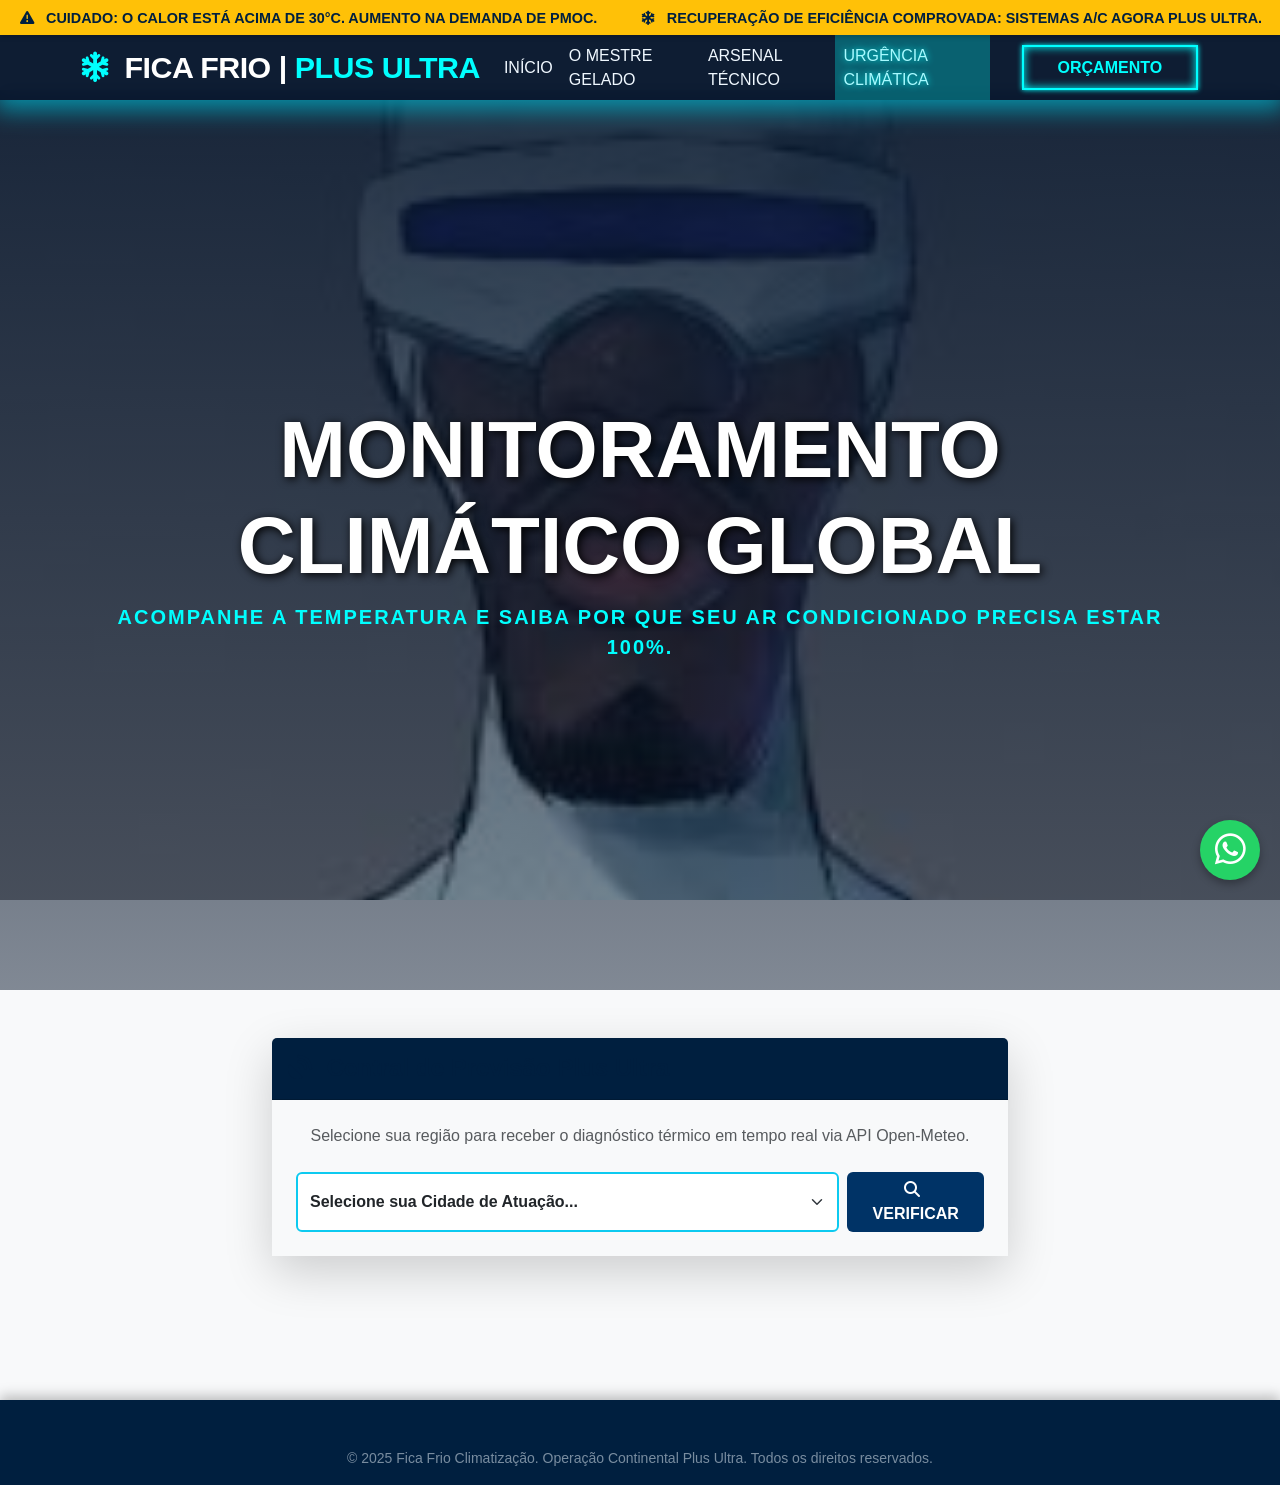
<file: clima.html>
<!DOCTYPE html>
<html lang="pt-br">
<head>
    <link rel="icon" href="jelado-icon.png" type="image/x-icon">
    <meta charset="UTF-8">
    <meta name="viewport" content="width=device-width, initial-scale=1.0">
    <title>Urgência Climática | Fica Frio Plus Ultra (V6.4)</title>
    <link href="https://cdn.jsdelivr.net/npm/bootstrap@5.3.0/dist/css/bootstrap.min.css" rel="stylesheet">
    <link rel="stylesheet" href="https://cdnjs.cloudflare.com/ajax/libs/font-awesome/6.4.0/css/all.min.css">
    <link rel="stylesheet" href="style.css"> 
    <style>
        :root {
            --alerta-fogo: #cc0000;
            --azul-profundo: #001f3f;
            --azul-royal: #003366;
            --ciano-neon: #00ffff;
        }

        .bg-hero-clima {
            background-image: url('gelado-mask.jpeg'); 
            background-size: cover;
            background-position: center center;
        }
        .hero-overlay {
            background-color: rgba(0, 0, 0, 0.6); 
        }
        
        .header-full-vh {
            min-height: 100vh;
            display: flex;
            align-items: center;
            justify-content: center;
        }
        
        .ticker-wrap {
            position: fixed;
            top: 0;
            left: 0;
            width: 100%;
            overflow: hidden;
            background-color: #ffc107;
            color: #000;
            height: 35px;
            line-height: 35px;
            z-index: 1050;
        }
        .ticker-move {
            display: inline-block;
            white-space: nowrap;
        }
        .ticker-item {
            display: inline-block;
            padding: 0 20px;
            font-weight: bold;
            text-transform: uppercase;
        }
        .navbar-premium {
            top: 35px;
        }

        .bg-azul-profundo { background-color: var(--azul-profundo); }
        .bg-azul-royal { background-color: var(--azul-royal); }
        .text-ciano { color: var(--ciano-neon) !important; }
        .btn-ciano { background-color: var(--ciano-neon) !important; }
        .ls-2 { letter-spacing: 2px; }

        #temp-atual {
            color: var(--ciano-neon) !important; 
        }

        .card-body {
            text-align: center;
        }
    </style>
</head>
<body>

    <div class="ticker-wrap">
        <div class="ticker-move">
            <div class="ticker-item"><i class="fas fa-exclamation-triangle"></i> CUIDADO: O CALOR ESTÁ ACIMA DE 30°C. AUMENTO NA DEMANDA DE PMOC.</div>
            <div class="ticker-item"><i class="fas fa-snowflake"></i> RECUPERAÇÃO DE EFICIÊNCIA COMPROVADA: SISTEMAS A/C AGORA PLUS ULTRA.</div>
            <div class="ticker-item"><i class="fas fa-bolt"></i> EVITE O **VILÃO DA CONTA ALTA**: AGENDE SUA MANUTENÇÃO PREVENTIVA.</div>
            <div class="ticker-item"><i class="fas fa-phone"></i> PLANTÃO TÁTICO 24H ATIVO: (67) 99999-0000. EMERGÊNCIA É MISSÃO!</div>
        </div>
    </div>
    
    <nav class="navbar navbar-expand-lg navbar-dark navbar-premium fixed-top">
        <div class="container">
            <a class="navbar-brand fw-bold" href="index.html">
                <i class="fas fa-snowflake text-ciano me-2"></i> FICA FRIO | <span class="text-ciano">PLUS ULTRA</span>
            </a>
            <button class="navbar-toggler" type="button" data-bs-toggle="collapse" data-bs-target="#navbarNav">
                <span class="navbar-toggler-icon"></span>
            </button>
            <div class="collapse navbar-collapse" id="navbarNav">
                <ul class="navbar-nav ms-auto fw-bold text-uppercase fs-6">
                    <li class="nav-item"><a class="nav-link" href="index.html">Início</a></li>
                    <li class="nav-item"><a class="nav-link" href="sobre.html">O Mestre Gelado</a></li>
                    <li class="nav-item"><a class="nav-link" href="servicos.html">Arsenal Técnico</a></li>
                    <li class="nav-item"><a class="nav-link active" href="clima.html">Urgência Climática</a></li>
                    <li class="nav-item ms-3">
                        <a href="contato.html" class="btn btn-outline-info rounded-0 fw-bold px-4">ORÇAMENTO AGORA</a>
                    </li>
                </ul>
            </div>
        </div>
    </nav>

    <header class="hero-base hero-overlay bg-hero-clima header-full-vh">
        <div class="container text-center py-5">
            <h1 class="display-1 fw-bolder text-white text-shadow-dark">MONITORAMENTO CLIMÁTICO GLOBAL</h1>
            <p class="lead text-ciano ls-2 text-uppercase fw-bold">Acompanhe a temperatura e saiba por que seu ar condicionado precisa estar 100%.</p>
        </div>
    </header>

    <main class="container py-5">
        <div class="row justify-content-center">
            <div class="col-lg-8">
                <div class="card shadow-lg border-0 mb-5">
                    <div class="card-header bg-azul-profundo text-white py-3">
                        <h4 class="fw-bold mb-0"><i class="fas fa-satellite-dish me-2"></i> Central de Previsão Plus Ultra</h4>
                    </div>
                    <div class="card-body p-4 bg-light">
                        <p class="text-muted mb-4">Selecione sua região para receber o diagnóstico térmico em tempo real via API Open-Meteo.</p>
                        
                        <form id="form-clima" class="d-flex gap-2">
                            <select class="form-select py-3 fw-bold text-dark border-2 border-info" id="cidade-select" required>
                                <option selected disabled value="">Carregando cidades...</option>
                            </select>
                            <button type="submit" class="btn btn-info fw-bold px-4 text-white" style="background-color: var(--azul-royal); border:none;">
                                <i class="fas fa-search me-2"></i> VERIFICAR
                            </button>
                        </form>
                    </div>
                </div>

                <div id="resultado-clima" class="d-none">
                    <div class="card shadow border-0 text-center bg-azul-profundo text-white">
                        <div class="card-body p-5">
                            <h2 class="fw-bold">Condições Atuais em <span id="cidade-nome-display" class="text-ciano">...</span></h2>
                            <div class="row mt-5">
                                <div class="col-6 border-end border-secondary">
                                    <i class="fas fa-thermometer-half fa-4x mb-3"></i>
                                    <h3 class="display-4 fw-bold mb-0" id="temp-atual">--°C</h3>
                                    <small class="text-light opacity-75 text-uppercase ls-2">Temperatura</small>
                                </div>
                                <div class="col-6">
                                    <i class="fas fa-wind fa-4x text-info mb-3"></i>
                                    <h3 class="display-4 fw-bold mb-0 text-ciano" id="vento-atual">-- km/h</h3>
                                    <small class="text-light opacity-75 text-uppercase ls-2">Vento</small>
                                </div>
                            </div>
                            <div id="alerta-clima" class="alert alert-warning fw-bold mt-4 d-none">
                            </div>
                        </div>
                        <div class="card-footer bg-azul-royal py-3">
                            <a href="contato.html" class="btn btn-ciano fw-bold text-dark px-5">AGENDAR MANUTENÇÃO PREVENTIVA AGORA</a>
                        </div>
                    </div>
                </div>
                
                <div id="erro-clima" class="alert alert-danger fw-bold d-none mt-3">
                    <i class="fas fa-exclamation-triangle me-2"></i> Não foi possível conectar ao satélite meteorológico. Verifique sua conexão ou tente novamente mais tarde.
                   </div>

            </div>
        </div>
    </main>

    <footer class="footer-premium pt-5 pb-3 mt-5">
        <div class="container">
            <div class="text-center small opacity-50">
                &copy; 2025 Fica Frio Climatização. Operação Continental Plus Ultra. Todos os direitos reservados.
            </div>
        </div>
    </footer>

    <a href="https://wa.me/5567999999999" class="btn-zap-flutuante" target="_blank">
        <i class="fab fa-whatsapp"></i>
    </a>

    <script src="https://cdn.jsdelivr.net/npm/bootstrap@5.3.0/dist/js/bootstrap.bundle.min.js"></script>
    <script src="script.js"></script> 
    
</body>
</html>
</file>
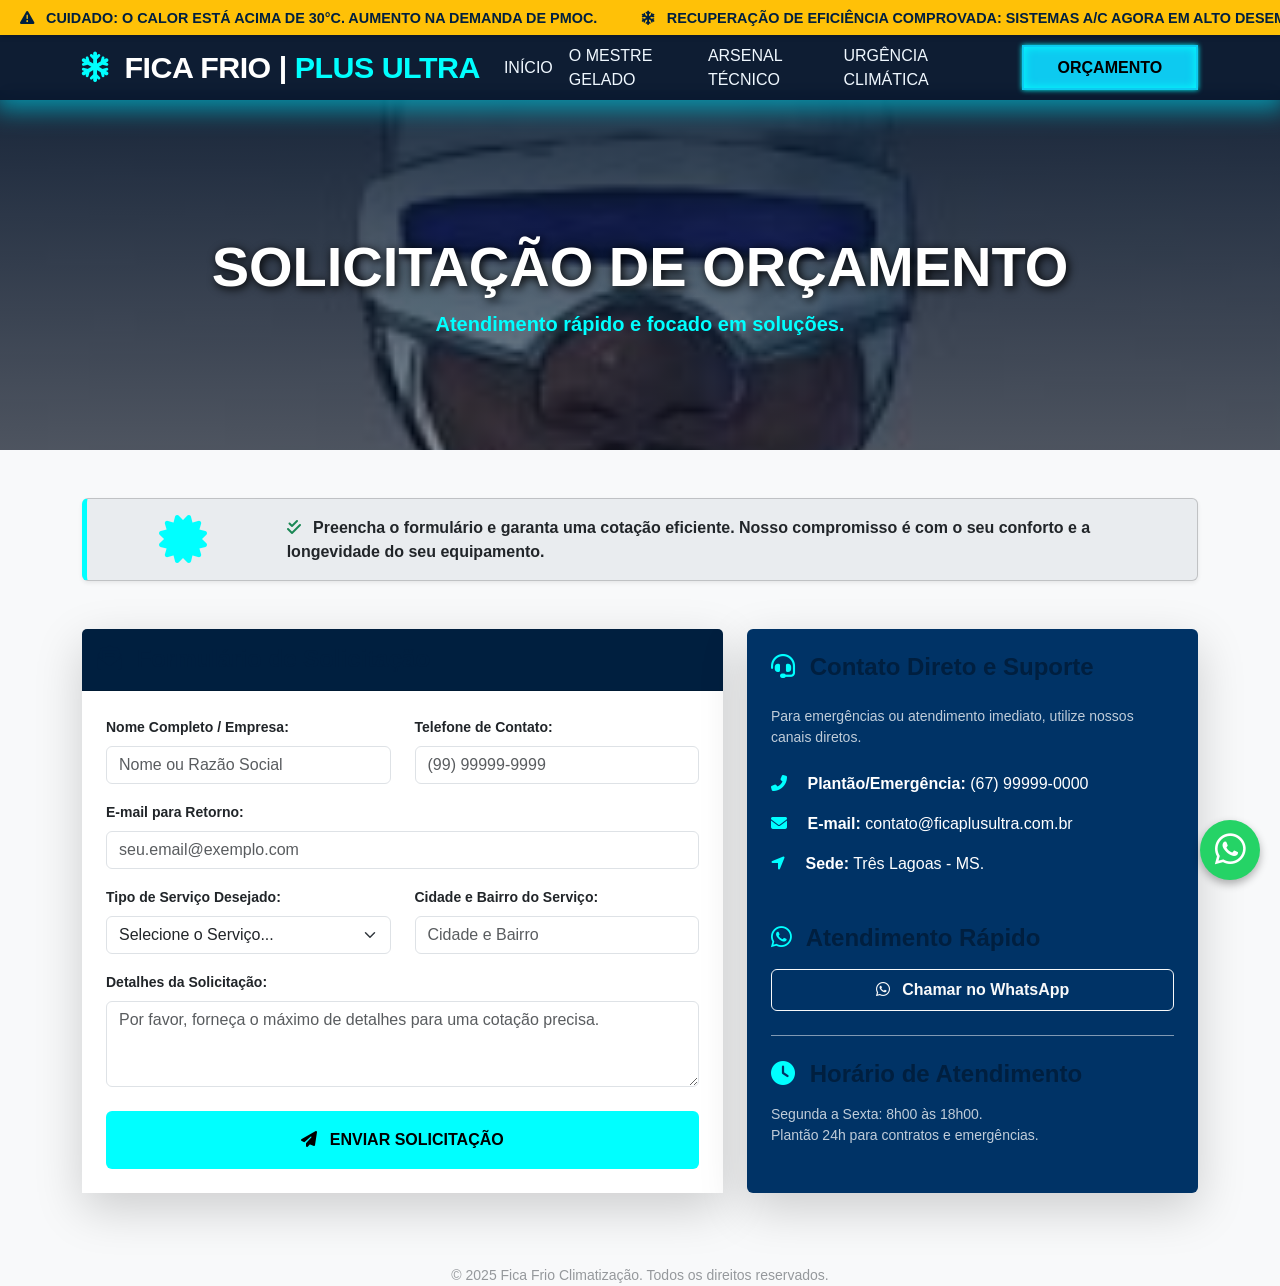
<file: contato.html>
<!DOCTYPE html>
<html lang="pt-br">
<head>
    <link rel="icon" href="jelado-icon.png" type="image/x-icon">
    <meta charset="UTF-8">
    <meta name="viewport" content="width=device-width, initial-scale=1.0">
    <title>Contato | Atendimento Fica Frio (V5.1)</title>
    <link href="https://cdn.jsdelivr.net/npm/bootstrap@5.3.0/dist/css/bootstrap.min.css" rel="stylesheet">
    <link rel="stylesheet" href="https://cdnjs.cloudflare.com/ajax/libs/font-awesome/6.4.0/css/all.min.css">
    <link rel="stylesheet" href="style.css"> 
    <style>
        :root {
            --alerta-fogo: #cc0000;
            --azul-profundo: #001f3f;
            --azul-royal: #003366;
            --ciano-neon: #00ffff;
        }

        .bg-hero-contato {
            background-image: url('gelado-mask.jpeg'); 
            background-size: cover;
            background-position: center center;
        }
        .hero-overlay {
            background-color: rgba(0, 0, 0, 0.75);
        }
        
        .header-full-vh {
            min-height: 40vh;
            display: flex;
            align-items: center;
            justify-content: center;
        }
        
        .ticker-wrap {
            position: fixed;
            top: 0;
            left: 0;
            width: 100%;
            overflow: hidden;
            background-color: #ffc107;
            color: #000;
            height: 35px;
            line-height: 35px;
            z-index: 1050;
        }
        .ticker-move {
            display: inline-block;
            white-space: nowrap;
        }
        .ticker-item {
            display: inline-block;
            padding: 0 20px;
            font-weight: 700;
            text-transform: uppercase;
        }
        .navbar-premium {
            top: 35px;
        }

        .bg-azul-profundo { background-color: var(--azul-profundo); }
        .bg-azul-royal { background-color: var(--azul-royal); }
        .text-ciano { color: var(--ciano-neon) !important; }
        .btn-ciano { background-color: var(--ciano-neon) !important; color: #000 !important;}
        .ls-2 { letter-spacing: 2px; }

        .card-info-plus {
            background: var(--azul-royal);
            color: white;
        }
        
        .card-qualidade {
            background-color: #e9ecef;
            border-left: 5px solid var(--ciano-neon);
        }

        .card-hover-effect {
            transition: transform 0.3s ease, box-shadow 0.3s ease;
        }
        .card-hover-effect:hover {
            transform: translateY(-5px);
            box-shadow: 0 0.5rem 1.5rem rgba(0, 0, 0, 0.2) !important;
        }
        .form-control:focus, .form-select:focus {
            border-color: var(--ciano-neon);
            box-shadow: 0 0 0 0.25rem rgba(0, 255, 255, 0.25);
        }
    </style>
</head>
<body>

    <div class="ticker-wrap">
        <div class="ticker-move">
            <div class="ticker-item"><i class="fas fa-exclamation-triangle"></i> CUIDADO: O CALOR ESTÁ ACIMA DE 30°C. AUMENTO NA DEMANDA DE PMOC.</div>
            <div class="ticker-item"><i class="fas fa-snowflake"></i> RECUPERAÇÃO DE EFICIÊNCIA COMPROVADA: SISTEMAS A/C AGORA <b>EM ALTO DESEMPENHO</b>.</div>
            <div class="ticker-item"><i class="fas fa-bolt"></i> EVITE O <b>CUSTO EXTRA</b>: AGENDE SUA MANUTENÇÃO PREVENTIVA.</div>
            <div class="ticker-item"><i class="fas fa-phone"></i> PLANTÃO TÁTICO 24H ATIVO: (67) 99999-0000. <b>URGÊNCIA É PRIORIDADE</b>!</div>
        </div>
    </div>
    
    <nav class="navbar navbar-expand-lg navbar-dark navbar-premium fixed-top">
        <div class="container">
            <a class="navbar-brand fw-bold" href="index.html">
                <i class="fas fa-snowflake text-ciano me-2"></i> FICA FRIO | <span class="text-ciano">PLUS ULTRA</span>
            </a>
            <button class="navbar-toggler" type="button" data-bs-toggle="collapse" data-bs-target="#navbarNav">
                <span class="navbar-toggler-icon"></span>
            </button>
            <div class="collapse navbar-collapse" id="navbarNav">
                <ul class="navbar-nav ms-auto fw-bold text-uppercase fs-6">
                    <li class="nav-item"><a class="nav-link" href="index.html">Início</a></li>
                    <li class="nav-item"><a class="nav-link" href="sobre.html">O Mestre Gelado</a></li>
                    <li class="nav-item"><a class="nav-link" href="servicos.html">Arsenal Técnico</a></li>
                    <li class="nav-item"><a class="nav-link" href="clima.html">Urgência Climática</a></li>
                    <li class="nav-item ms-3">
                        <a href="contato.html" class="btn btn-outline-info rounded-0 fw-bold px-4 active" aria-current="page">ORÇAMENTO AGORA</a>
                    </li>
                </ul>
            </div>
        </div>
    </nav>

    <header class="hero-base hero-overlay bg-hero-contato header-full-vh">
        <div class="container text-center py-5 mt-5">
            <h1 class="display-4 fw-bolder text-white text-shadow-dark">SOLICITAÇÃO DE ORÇAMENTO</h1>
            <p class="lead text-ciano fw-bold">Atendimento rápido e focado em soluções.</p>
        </div>
    </header>

    <main class="container py-5">
        <div class="row justify-content-center">

            <div class="col-12 mb-5">
                <div class="card shadow-sm card-qualidade p-3 card-hover-effect">
                    <div class="row align-items-center">
                        <div class="col-md-2 text-center d-none d-md-block">
                            <i class="fas fa-certificate fa-3x text-ciano"></i>
                        </div>
                        <div class="col-md-10">
                            <p class="mb-0 fw-bold text-dark">
                                <i class="fas fa-check-double me-2 text-success"></i>
                                Preencha o formulário e garanta uma cotação eficiente. Nosso compromisso é com o seu conforto e a longevidade do seu equipamento.
                            </p>
                        </div>
                    </div>
                </div>
            </div>
            
            <div class="col-lg-7 mb-4">
                <div class="card shadow-lg border-0 h-100 card-hover-effect">
                    <div class="card-header bg-azul-profundo text-white py-3">
                        <h4 class="fw-bold mb-0"><i class="fas fa-envelope-open-text me-2"></i> Formulário de Solicitação</h4>
                    </div>
                    <div class="card-body p-4 bg-white">
                        
                        <div id="feedback-sucesso" class="alert alert-success d-none" role="alert">
                            <i class="fas fa-check-circle me-2"></i> <strong>Sucesso!</strong> Sua solicitação foi enviada. Responderemos em breve.
                        </div>

                        <form id="form-contato" action="#" method="POST">
                            
                            <div class="row mb-3">
                                <div class="col-md-6 mb-3 mb-md-0">
                                    <label for="nome" class="form-label fw-bold small">Nome Completo / Empresa:</label>
                                    <input type="text" class="form-control" id="nome" name="nome" required placeholder="Nome ou Razão Social">
                                </div>
                                <div class="col-md-6">
                                    <label for="telefone" class="form-label fw-bold small">Telefone de Contato:</label>
                                    <input type="tel" class="form-control" id="telefone" name="telefone" required placeholder="(99) 99999-9999">
                                </div>
                            </div>

                            <div class="mb-3">
                                <label for="email" class="form-label fw-bold small">E-mail para Retorno:</label>
                                <input type="email" class="form-control" id="email" name="email" required placeholder="seu.email@exemplo.com">
                            </div>

                            <div class="row mb-3">
                                <div class="col-md-6 mb-3 mb-md-0">
                                    <label for="assunto" class="form-label fw-bold small">Tipo de Serviço Desejado:</label>
                                    <select class="form-select" id="assunto" name="assunto" required>
                                        <option selected disabled value="">Selecione o Serviço...</option>
                                        <option value="manutencao">Manutenção Preventiva (PMOC/Contrato)</option>
                                        <option value="reparo">Reparo e Assistência Técnica</option>
                                        <option value="instalacao">Instalação de Novo Equipamento</option>
                                        <option value="orcamento">Orçamento para Projeto</option>
                                        <option value="outros">Outro</option>
                                    </select>
                                </div>
                                <div class="col-md-6">
                                    <label for="localizacao" class="form-label fw-bold small">Cidade e Bairro do Serviço:</label>
                                    <input type="text" class="form-control" id="localizacao" name="localizacao" required placeholder="Cidade e Bairro">
                                </div>
                            </div>

                            <div class="mb-4">
                                <label for="mensagem" class="form-label fw-bold small">Detalhes da Solicitação:</label>
                                <textarea class="form-control" id="mensagem" name="mensagem" rows="3" required placeholder="Por favor, forneça o máximo de detalhes para uma cotação precisa."></textarea>
                            </div>
                            
                            <button type="submit" class="btn btn-ciano fw-bold w-100 py-3 text-uppercase" id="btn-enviar">
                                <i class="fas fa-paper-plane me-2"></i> ENVIAR SOLICITAÇÃO
                            </button>
                        </form>
                    </div>
                </div>
            </div>

            <div class="col-lg-5 mb-4">
                <div class="card shadow-lg border-0 h-100 card-info-plus card-hover-effect">
                    <div class="card-body p-4">
                        
                        <h4 class="fw-bold mb-4"><i class="fas fa-headset me-2 text-ciano"></i> Contato Direto e Suporte</h4>
                        <p class="mb-4 small opacity-75">Para emergências ou atendimento imediato, utilize nossos canais diretos.</p>
                        
                        <ul class="list-unstyled mb-5">
                            <li class="mb-3">
                                <i class="fas fa-phone-alt me-3 text-ciano"></i> 
                                <strong>Plantão/Emergência:</strong> (67) 99999-0000
                            </li>
                            <li class="mb-3">
                                <i class="fas fa-envelope me-3 text-ciano"></i> 
                                <strong>E-mail:</strong> contato@ficaplusultra.com.br
                            </li>
                            <li class="mb-3">
                                <i class="fas fa-location-arrow me-3 text-ciano"></i> 
                                <strong>Sede:</strong> Três Lagoas - MS.
                            </li>
                        </ul>

                        <h4 class="fw-bold mb-3"><i class="fab fa-whatsapp me-2 text-ciano"></i> Atendimento Rápido</h4>
                        <a href="https://wa.me/5567999999999" target="_blank" class="btn btn-outline-light fw-bold w-100 py-2">
                            <i class="fab fa-whatsapp me-2"></i> Chamar no WhatsApp
                        </a>

                        <hr class="my-4 border-ciano opacity-50">

                        <h4 class="fw-bold mb-3"><i class="fas fa-clock me-2 text-ciano"></i> Horário de Atendimento</h4>
                        <p class="small opacity-75">
                            Segunda a Sexta: 8h00 às 18h00.<br>
                            Plantão 24h para contratos e emergências.
                        </p>
                        
                    </div>
                </div>
            </div>

        </div>
    </main>

    <footer>
        <div class="container">
            <div class="text-center small opacity-50">
                &copy; 2025 Fica Frio Climatização. Todos os direitos reservados.
            </div>
        </div>
    </footer>

    <a href="https://wa.me/5567999999999" class="btn-zap-flutuante" target="_blank">
        <i class="fab fa-whatsapp"></i>
    </a>

    <script src="https://cdn.jsdelivr.net/npm/bootstrap@5.3.0/dist/js/bootstrap.bundle.min.js"></script>
    <script>
        document.getElementById('form-contato').addEventListener('submit', function(event) {
            event.preventDefault(); 
            
            const form = event.target;
            const btn = document.getElementById('btn-enviar');
            const feedbackDiv = document.getElementById('feedback-sucesso');

            btn.disabled = true;
            btn.innerHTML = '<span class="spinner-border spinner-border-sm me-2" role="status" aria-hidden="true"></span> ENVIANDO...';
            feedbackDiv.classList.add('d-none');

            setTimeout(function() {
                
                btn.disabled = false;
                btn.innerHTML = '<i class="fas fa-check-circle me-2"></i> ENVIADO COM SUCESSO!';
                btn.classList.remove('btn-ciano');
                btn.classList.add('btn-success');
                
                feedbackDiv.classList.remove('d-none');
                
                setTimeout(function() {
                    form.reset();
                    btn.innerHTML = '<i class="fas fa-paper-plane me-2"></i> ENVIAR SOLICITAÇÃO';
                    btn.classList.remove('btn-success');
                    btn.classList.add('btn-ciano');
                }, 2000); 

            }, 1500);
        });
    </script>
</body>
</html>
</file>
<file: style.css>
:root {
    --azul-profundo: #0a192f;
    --azul-royal: #122a4d;
    --ciano-neon: #00bcd4;
    --branco-gelo: #f0f8ff;
    --cinza-claro: #f8f9fa;
    --cinza-medio: #adb5bd;
    --texto-dark: #343a40;
    --shadow-light: rgba(0, 0, 0, 0.1);
    --shadow-medium: rgba(0, 0, 0, 0.25);
    --warning: #ffc107;
    --danger: #dc3545;
    --info: #0dcaf0;
    --primary: #0d6efd;
}

/* === GERAIS E TIPOGRAFIA === */
body {
    font-family: 'Roboto', sans-serif;
    color: var(--texto-dark);
    background-color: var(--cinza-claro);
    padding-top: 90px;
    overflow-x: hidden;
}

h1, h2, h3, h4, h5, h6 {
    font-family: 'Montserrat', sans-serif;
    color: var(--azul-profundo);
}

.text-ciano { color: var(--ciano-neon) !important; }
.bg-azul-profundo { background-color: var(--azul-profundo) !important; }
.bg-azul-royal { background-color: var(--azul-royal) !important; }
.text-branco-gelo { color: var(--branco-gelo) !important; }
.text-shadow-dark { text-shadow: 2px 2px 10px black; }
.text-shadow-heavy { 
    text-shadow: 0 0 15px rgba(0, 0, 0, 0.9), 0 0 30px var(--ciano-neon); 
}

/* Botões Customizados */
.btn-ciano-neon {
    background-color: var(--ciano-neon);
    color: var(--azul-profundo);
    font-weight: bold;
    border: none;
    transition: background-color 0.3s ease;
}
.btn-ciano-neon:hover {
    background-color: #00a0b7;
    color: var(--azul-profundo);
}
.btn-outline-warning {
    border: 2px solid var(--warning);
    color: var(--warning);
    transition: all 0.3s ease;
}
.btn-outline-warning:hover {
    background-color: var(--warning);
    color: var(--azul-profundo);
}
.btn-dark-gradient {
    background: linear-gradient(90deg, var(--azul-profundo) 0%, var(--azul-royal) 100%);
    color: var(--ciano-neon);
    border: 2px solid var(--ciano-neon);
    font-weight: bold;
    transition: all 0.3s ease;
    box-shadow: 0 0 10px rgba(0, 188, 212, 0.5);
}
.btn-dark-gradient:hover {
    background: linear-gradient(90deg, var(--azul-royal) 0%, var(--azul-profundo) 100%);
    color: white;
    border-color: white;
}



.ticker-wrap {
    width: 100%; height: 35px; background-color: #ffc107; /* Usando cor literal, que é --warning */
    position: fixed; top: 0; left: 0; z-index: 1050;
    overflow: hidden; box-shadow: 0 2px 5px rgba(0,0,0,0.2);
    display: flex; align-items: center;
}
.ticker-move {
    display: flex; width: max-content;
    animation: ticker linear 25s infinite;
}
.ticker-item {
    white-space: nowrap; padding: 0 1.5rem; color: var(--azul-profundo);
    font-weight: bold; font-size: 0.9rem; display: flex; align-items: center;
}
.ticker-item i { margin-right: 8px; color: var(--azul-profundo); }

@keyframes ticker {
    0% { transform: translateX(100%); }
    100% { transform: translateX(-100%); }
}

/* === NAVBAR TÁTICA === */
.navbar-premium {
    background-color: rgba(10, 25, 47, 0.98);
    backdrop-filter: blur(8px);
    box-shadow: 0 5px 25px 5px rgba(0, 188, 212, 0.7); 
    transition: all 0.5s ease;
    padding-top: 0;
    padding-bottom: 0;
    height: 65px;
    top: 35px;
}
.navbar-brand {
    font-size: 1.9rem;
    letter-spacing: -0.5px;
    transition: color 0.3s ease;
    padding: 0.5rem 0;
}
.navbar-toggler {
    border: 1px solid var(--ciano-neon);
}
.navbar-toggler-icon {
    background-image: url("data:image/svg+xml,%3csvg xmlns='http://www.w3.org/2000/svg' viewBox='0 0 30 30'%3e%3cpath stroke='%2300bcd4' stroke-linecap='round' stroke-miterlimit='10' stroke-width='2' d='M4 7h22M4 15h22M4 23h22'/%3e%3c/svg%3e");
}
.navbar-nav .nav-item {
    display: flex;
    align-items: center;
    height: 65px;
}
.navbar-nav .nav-link {
    height: 100%; 
    display: flex;
    align-items: center;
    padding: 0 1.2rem;
    transition: all 0.4s ease;
    color: var(--branco-gelo) !important;
    font-weight: 500;
    position: relative;
    overflow: hidden; 
}
/* Efeito Hover/Ativo */
.navbar-nav .nav-link::before {
    content: '';
    position: absolute;
    bottom: 0;
    left: 0;
    width: 100%;
    height: 0;
    background-color: var(--ciano-neon);
    opacity: 0.3;
    transition: height 0.4s ease;
    z-index: 1;
}
.navbar-nav .nav-link::after {
    content: '';
    position: absolute;
    top: 0;
    left: -100%;
    width: 50%;
    height: 100%;
    background: rgba(255, 255, 255, 0.4);
    transform: skewX(-20deg);
    transition: left 0.5s ease;
    z-index: 3;
}
.navbar-nav .nav-link:hover,
.navbar-nav .nav-link.active {
    color: var(--branco-gelo) !important;
    text-shadow: 0 0 7px var(--ciano-neon);
}
.navbar-nav .nav-link:hover::before,
.navbar-nav .nav-link.active::before {
    height: 100%;
}
.navbar-nav .nav-link:hover::after {
    left: 150%;
}
.navbar-nav .nav-link span { 
    position: relative; 
    z-index: 2;
}
/* Botão de Orçamento no Navbar */
.btn-outline-info {
    height: 45px;
    margin-left: 1rem;
    padding: 0 1.8rem; 
    border: 2px solid var(--ciano-neon);
    color: var(--ciano-neon);
    font-weight: bold;
    line-height: 41px;
    transition: all 0.4s ease;
    position: relative;
    overflow: hidden;
    box-shadow: inset 0 0 10px var(--ciano-neon), 0 0 5px var(--ciano-neon);
}
.btn-outline-info:hover {
    background-color: var(--ciano-neon);
    color: var(--azul-profundo) !important;
    box-shadow: 0 0 15px var(--ciano-neon), 0 0 30px var(--ciano-neon), 0 0 60px var(--ciano-neon);
    border-color: var(--ciano-neon);
}

/* === BACKGROUNDS E HERO BANNERS === */
.hero-base {
    min-height: 85vh;
    background-size: cover; background-position: center; background-attachment: fixed;
    display: flex; align-items: center; position: relative;
    color: var(--branco-gelo);
}
.hero-overlay::before {
    content: ''; position: absolute; top: 0; left: 0; right: 0; bottom: 0;
    background: linear-gradient(rgba(10, 25, 47, 0.9), rgba(10, 25, 47, 0.5)); z-index: 1;
}
.hero-base > .container { position: relative; z-index: 2; }

/* Imagens de Fundo */
.bg-hero-index { background-image: url('frozone-header.jpg'); } 
.bg-clima-banner { background-image: url('prancha-jelada.jpeg'); }
.bg-mapa-cobertura { background-image: url('portaldoholanda--841935-imagem--foto--1-amazonas.jpg'); } 
.bg-hero-servicos { background-image: url('frozone-header.jpeg'); } 
.bg-cta-servicos { background-image: url('prancha-jelada.jpeg'); background-attachment: scroll; }
.bg-hero-contato { background-image: url('gelado-face.jpeg'); } 
.bg-hero-clima { 
    background-image: url('prancha-jelada.jpeg');
    background-size: cover;
    background-position: center;
}
.bg-hero-sobre { 
    background-image: url('gelado-mask.jpeg'); 
    background-size: cover;
    background-position: center top; 
    background-attachment: fixed;
}
.bg-hero-sobre-v2 { 
    background-image: url('gelado-mask.jpeg'); 
    background-size: cover;
    background-position: center top; 
    background-attachment: fixed;
    min-height: 90vh;
}
.bg-cta-sobre-final {
    background-image: url('prancha-jelada.jpeg');
    background-size: cover;
    background-position: center bottom;
    background-attachment: fixed;
    position: relative;
}
.hero-overlay-light::before {
    content: ''; 
    position: absolute; 
    top: 0; 
    left: 0; 
    right: 0; 
    bottom: 0;
    background: rgba(10, 25, 47, 0.7);
    z-index: 1;
}

.bg-azul-profundo-gradient {
    background: linear-gradient(135deg, var(--azul-profundo) 0%, var(--azul-royal) 100%);
}
.garantia-banner {
    background-image: url('gelado-banner-oculos.jpeg');
    background-size: cover;
    background-position: center;
    min-height: 400px;
    display: flex;
    align-items: center;
    position: relative;
}
.garantia-content {
    background-color: rgba(10, 25, 47, 0.9);
    padding: 40px;
    border-radius: 10px;
    box-shadow: 0 0 20px rgba(0, 0, 0, 0.5);
    max-width: 800px;
    margin: 0 auto;
}


.card-servico-plus {
    transition: all 0.3s ease;
    border-top: 5px solid var(--ciano-neon) !important;
}
.card-servico-plus:hover {
    transform: translateY(-5px);
    box-shadow: 0 10px 20px var(--shadow-medium) !important;
}
.service-card {
    transition: transform 0.3s ease, box-shadow 0.3s ease;
    border-top: 5px solid var(--ciano-neon);
    border-radius: 8px;
    overflow: hidden;
    height: 100%;
}
.service-card:hover {
    transform: translateY(-8px);
    box-shadow: 0 15px 30px var(--shadow-medium);
}
.service-icon-bg {
    font-size: 5rem;
    color: var(--ciano-neon);
    opacity: 0.1;
    position: absolute;
    top: 20px;
    right: 20px;
}
.service-details {
    border-left: 3px solid var(--azul-royal);
    padding-left: 15px;
    margin-top: 15px;
}
.service-details li {
    font-size: 0.95rem;
    margin-bottom: 5px;
}


/* Estilo para Abas de Serviço (Tabs) */
.services-tabs-premium .nav-link {
    color: var(--azul-profundo);
    border: none;
    border-bottom: 3px solid transparent;
    transition: all 0.3s ease;
    padding: 15px 20px;
}
.services-tabs-premium .nav-link:hover {
    color: var(--ciano-neon);
    border-bottom-color: var(--ciano-neon);
    background-color: var(--cinza-claro);
}
.services-tabs-premium .nav-link.active {
    color: var(--ciano-neon);
    background-color: white;
    border-color: var(--ciano-neon);
    border-bottom-color: var(--ciano-neon);
    border-top: 1px solid var(--ciano-neon);
    border-left: 1px solid var(--ciano-neon);
    border-right: 1px solid var(--ciano-neon);
    box-shadow: 0 -5px 15px rgba(0, 188, 212, 0.2);
}

/* Estilo do Card Arsenal Tático */
.arsenal-item {
    background-color: var(--azul-royal);
    transition: transform 0.3s ease, box-shadow 0.3s ease;
    border: 1px solid var(--ciano-neon);
}
.arsenal-item:hover {
    transform: translateY(-5px);
    box-shadow: 0 0 15px var(--warning);
}
.arsenal-item-focus {
    border-color: var(--warning);
    background-color: var(--azul-profundo);
}
.arsenal-item-focus i {
    color: var(--warning) !important;
}


/* === COMPONENTES DO CLIMA/CONTATO/OUTROS === */
.step-card {
    position: relative;
    padding-top: 3rem !important;
    background-color: var(--azul-royal);
    transition: transform 0.3s ease, box-shadow 0.3s ease;
    border-color: var(--ciano-neon) !important;
}
.step-card:hover {
    transform: translateY(-5px);
    box-shadow: 0 8px 16px rgba(0,0,0,0.3);
}
.step-number {
    position: absolute; top: 1rem; left: 1rem;
    font-size: 2.5rem; font-weight: bolder;
    color: var(--ciano-neon); opacity: 0.3;
    line-height: 1;
}

.accordion-button:not(.collapsed) {
    color: var(--azul-profundo);
    background-color: var(--ciano-neon);
    box-shadow: inset 0 -1px 0 rgba(0,0,0,.125);
}
.accordion-button:focus {
    box-shadow: 0 0 0 0.25rem rgba(0, 188, 212, 0.25);
    border-color: var(--ciano-neon);
}
.accordion-button::after {
    filter: brightness(0) invert(1);
}
.accordion-button:not(.collapsed)::after {
    filter: none;
}

.central-previsao {
    background-color: var(--azul-profundo);
    color: var(--branco-gelo);
    padding: 3rem;
    border-radius: 10px;
    box-shadow: 0 10px 30px rgba(0,0,0,0.5);
}
.central-previsao .form-control,
.central-previsao .btn {
    height: 50px;
    font-size: 1.1rem;
}
.central-previsao .form-control {
    background-color: rgba(255, 255, 255, 0.1);
    border: 1px solid rgba(255, 255, 255, 0.2);
    color: var(--branco-gelo);
}
.central-previsao .form-control::placeholder {
    color: rgba(255, 255, 255, 0.7);
}
.central-previsao .form-control:focus {
    background-color: rgba(255, 255, 255, 0.2);
    border-color: var(--ciano-neon);
    box-shadow: 0 0 0 0.25rem rgba(0, 188, 212, 0.25);
    color: var(--branco-gelo);
}
.central-previsao .btn-verificar {
    background-color: var(--ciano-neon);
    color: var(--azul-profundo);
    font-weight: bold;
    border: none;
    transition: background-color 0.3s ease;
}
.central-previsao .btn-verificar:hover {
    background-color: #00e5ff;
}

.timeline-item {
    border-left: 3px solid var(--ciano-neon);
    padding-left: 20px;
    margin-bottom: 30px;
    position: relative;
}
.timeline-item::before {
    content: "\f00c";
    font-family: 'Font Awesome 6 Free';
    font-weight: 900;
    position: absolute;
    left: -15px;
    top: 0;
    background-color: var(--azul-profundo);
    color: var(--ciano-neon);
    border-radius: 50%;
    padding: 5px;
    font-size: 14px;
    line-height: 1;
}
.timeline-item h5 {
    color: var(--azul-profundo);
    font-weight: bold;
}
.quote-block-dark {
    background-color: var(--azul-profundo);
    padding: 40px;
    border-radius: 10px;
    box-shadow: 0 5px 15px rgba(0, 0, 0, 0.3);
}
.img-story-profile {
    max-height: 550px;
    object-fit: cover;
    width: 100%;
}
.infra-icon {
    color: var(--ciano-neon);
}


.card-bio-profile {
    border: 1px solid var(--ciano-neon);
    background: linear-gradient(145deg, var(--azul-profundo) 0%, var(--azul-royal) 100%);
    box-shadow: 0 15px 30px rgba(0, 0, 0, 0.5);
    transition: transform 0.4s ease;
}
.card-bio-profile:hover {
    transform: translateY(-5px);
}
.img-profile-lg {
    width: 150px;
    height: 150px;
    object-fit: cover;
}
.pilar-card {
    padding: 20px;
    border: 1px solid var(--cinza-medio);
    border-radius: 8px;
    transition: all 0.3s ease;
    height: 100%;
    background-color: white;
}
.pilar-card:hover {
    border-color: var(--ciano-neon);
    box-shadow: 0 5px 15px rgba(0, 188, 212, 0.2);
}
.pilar-icon {
    font-size: 2.5rem;
    margin-bottom: 10px;
}
.timeline-container {
    position: relative;
    max-width: 1200px;
    margin: 0 auto;
}
.timeline-container::after {
    content: '';
    position: absolute;
    width: 3px;
    background-color: var(--ciano-neon);
    top: 0;
    bottom: 0;
    left: 50%;
    margin-left: -3px;
}
.timeline-item-v2 {
    padding: 10px 40px;
    position: relative;
    width: 50%;
}
.timeline-item-v2::after {
    content: "\f058";
    font-family: 'Font Awesome 6 Free';
    font-weight: 900;
    position: absolute;
    width: 25px;
    height: 25px;
    right: -14px;
    background-color: var(--azul-royal);
    border: 3px solid var(--ciano-neon);
    top: 15px;
    border-radius: 50%;
    z-index: 1;
    color: var(--ciano-neon);
    text-align: center;
    line-height: 20px;
    font-size: 14px;
}
.left { left: 0; }
.right { left: 50%; }
.left::after { left: auto; right: -14px; }
.right::after { left: -14px; right: auto; }
.timeline-content {
    padding: 20px 30px;
    border-radius: 6px;
    box-shadow: 0 5px 15px rgba(0, 0, 0, 0.3);
    border-left: 5px solid var(--ciano-neon);
}


/* === FOOTER E BOTÃO FLUTUANTE === */
.footer-premium {
    background-color: var(--azul-profundo);
    color: var(--branco-gelo);
    text-align: center;
    padding-top: 3rem;
    padding-bottom: 1rem;
    box-shadow: 0 -4px 12px var(--shadow-medium);
}
.footer-premium .social-icons a {
    color: var(--branco-gelo);
    font-size: 1.5rem;
    margin: 0 10px;
    transition: color 0.3s ease;
}
.footer-premium .social-icons a:hover {
    color: var(--ciano-neon);
}
.footer-premium .list-unstyled a {
    color: var(--branco-gelo);
    text-decoration: none;
    transition: color 0.3s ease;
}
.footer-premium .list-unstyled a:hover {
    color: var(--ciano-neon);
}

/* BOTÃO FLUTUANTE */
.btn-zap-flutuante {
    position: fixed;
    bottom: 20px;
    right: 20px;
    background-color: #25d366;
    color: white;
    width: 60px;
    height: 60px;
    border-radius: 50%;
    text-align: center;
    font-size: 2.2rem;
    line-height: 60px;
    box-shadow: 0 4px 8px rgba(0,0,0,0.3);
    z-index: 1000;
    transition: transform 0.3s ease;
    text-decoration: none;
}
.btn-zap-flutuante:hover {
    transform: scale(1.1);
    color: white;
}

/* === MEDIA QUERIES === */
@media (min-width: 992px) {
    .navbar-nav .nav-item:last-child {
        margin-left: 1.5rem;
    }
}

@media (max-width: 991.98px) {
    .navbar-premium {
        height: auto;
        background-color: var(--azul-profundo);
        box-shadow: 0 4px 10px rgba(0, 0, 0, 0.5);
    }
    .navbar-nav {
        background-color: var(--azul-royal);
        text-align: center;
        padding-bottom: 0.5rem;
        border-top: 1px solid var(--ciano-neon);
    }
    .navbar-nav .nav-item {
        height: auto;
        margin: 0.3rem 0;
    }
    .navbar-nav .nav-link {
        height: auto;
        padding: 0.8rem 1rem;
    }
    .navbar-nav .nav-link::before,
    .navbar-nav .nav-link::after {
        display: none;
    }
    .navbar-nav .nav-link:hover {
        background-color: rgba(0, 188, 212, 0.1);
    }
    .navbar-nav .btn-outline-info {
        display: block;
        margin: 1rem auto 0.5rem auto !important;
        width: 80%;
        line-height: 25px;
        height: 40px;
        padding: 0.5rem 1.5rem;
    }
    
    .hero-base {
        min-height: 60vh;
        background-attachment: scroll;
    }
    .hero-base h1 {
        font-size: 2.5rem;
    }
    .hero-base p {
        font-size: 1.1rem;
    }
    .ticker-wrap {
        height: 50px;
    }
    .ticker-item {
        font-size: 0.8rem;
    }
    body {
        padding-top: 105px;
    }
    .bg-hero-sobre-v2 {
        min-height: 60vh;
    }
}

@media (max-width: 767px) {
    .timeline-container::after { left: 31px; }
    .timeline-item-v2 { width: 100%; padding-left: 70px; padding-right: 25px; }
    .timeline-item-v2.right { left: 0%; }
    .timeline-item-v2.left::after { left: 18px; }
    .timeline-item-v2.right::after { left: 18px; }
    .timeline-content { border-left: 5px solid var(--ciano-neon); }
}

@media (max-width: 575.98px) {
    .btn-lg {
        width: 100%;
        margin-bottom: 10px;
    }
}
</file>
